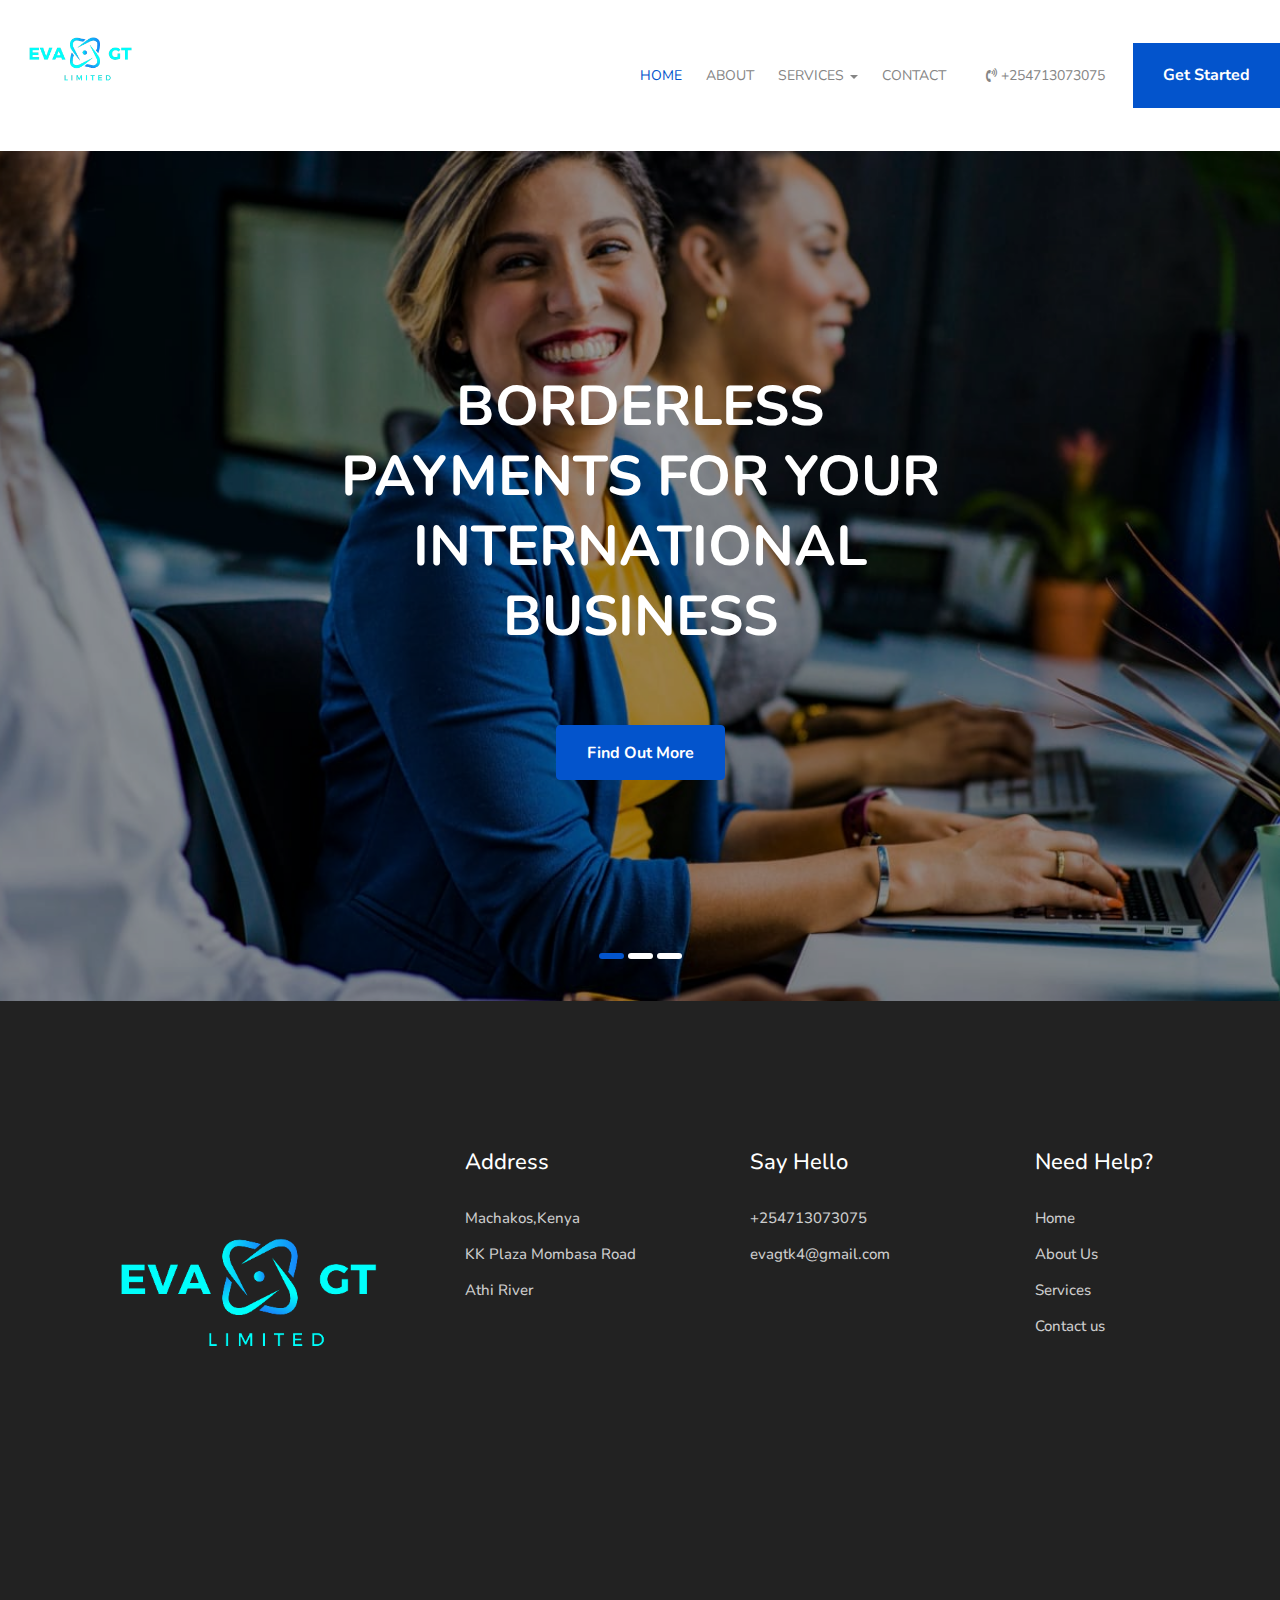
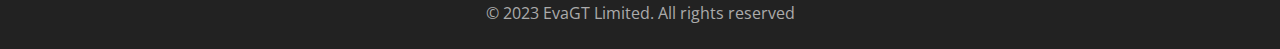
<file: index.html>
<!--
   Author: W3layouts
   Author URL: http://w3layouts.com
-->
<!doctype html>
<html lang="en">
  <head>
    <!-- Required meta tags -->
    <meta charset="utf-8">
    <meta name="viewport" content="width=device-width, initial-scale=1, shrink-to-fit=no">

    <title>EvaGT Limited</title>

    <!-- Template CSS -->
    <link rel="stylesheet" href="assets/css/style-starter.css">
    <link rel="icon" type="image/png" href="assets/images/logo.png">
    <link href="https://fonts.googleapis.com/css?family=Nunito:400,600,700&display=swap" rel="stylesheet">
    <link href="https://fonts.googleapis.com/css?family=Open+Sans&display=swap" rel="stylesheet">
  </head>
  <body id="home">
<section class=" w3l-header-4 header-sticky">
    <header class="absolute-top">
        <div class="container-fluid pr-lg-0">
        <nav class="navbar navbar-expand-lg navbar-light">
            <h1><a class="navbar-brand" href="index.html">
              <logo id="image1">
                <img src="assets/images/logo.png">
           
           </logo>
            </a></h1>
            <button class="navbar-toggler bg-gradient collapsed" type="button" data-toggle="collapse"
                data-target="#navbarNav" aria-controls="navbarNav" aria-expanded="false"
                aria-label="Toggle navigation">
                <span class="fa icon-expand fa-bars"></span>
				<span class="fa icon-close fa-times"></span>
            </button>
      
            <div class="collapse navbar-collapse" id="navbarNav">
                <ul class="navbar-nav ml-auto">
                    <li class="nav-item active">
                        <a class="nav-link" href="index.html">Home <span class="sr-only">(current)</span></a>
                    </li>
                    <li class="nav-item @@about__active">
                        <a class="nav-link" href="about.html">About</a>
                    </li> 
                    <li class="nav-item dropdown @@pages__active">
                        <a class="nav-link dropdown-toggle" href="#" id="navbarDropdown" role="button"
                            data-toggle="dropdown" aria-haspopup="true" aria-expanded="false">
                            Services
                        </a>
                        <div class="dropdown-menu" aria-labelledby="navbarDropdown">
                            <a class="dropdown-item" href="services.html">Services</a>
                        </div>
                    </li>
                    <li class="nav-item @@contact__active">
                        <a class="nav-link" href="contact.html">Contact</a>
                    </li>
                    <li class="nav-item ml-lg-3">
                        <a class="nav-link phone" href="tel:+254713073075"><span class="fa fa-volume-control-phone"></span> +254713073075</a>
                    </li>
                    <li class="nav-item ml-lg-3">
                        <a href="#" class=" book btn btn-style">Get started</a>
                    </li>
                </ul>
            </div>
        </div>

        </nav>
    </div>
      </header>
</section>

<script src="assets/js/jquery-3.3.1.min.js"></script> <!-- Common jquery plugin -->
<!--bootstrap working-->
<script src="assets/js/bootstrap.min.js"></script>
<!-- //bootstrap working-->
<!-- disable body scroll which navbar is in active -->
<script>
$(function () {
  $('.navbar-toggler').click(function () {
    $('body').toggleClass('noscroll');
  })
});
</script>
<!-- disable body scroll which navbar is in active -->

<section class="w3l-main-slider" id="home">
  <!-- main-slider -->
  <div class="companies20-content">
    
    <div class="owl-one owl-carousel owl-theme">
      <div class="item text-center">
        <li>
          <div class="slider-info banner-view bg bg2" data-selector=".bg.bg2">
            <div class="banner-info">
              <div class="container">
                <div class="banner-info-bg mr-auto">
                  <h5>Borderless payments for your international business</h5>
                  <!-- <p>Conse ctetur Lorem ipsum dolor sit amet adipi sicing elit. Quae, velit recu sandae eum necessi tatibus bland itiis adipisci Mollitia placeat modi explicabo voluptatum corporis.</p> -->
                  <a class="btn btn-theme2 mt-md-5 mt-4" href="contact.html">Find out more</a>
                </div>
              </div>
            </div>
          </div>
        </li>
      </div>
      <div class="item text-center">
        <li>
          <div class="slider-info  banner-view banner-top1 bg bg2" data-selector=".bg.bg2">
            <div class="banner-info">
              <div class="container">
                <div class="banner-info-bg mr-auto">
                  <h5>Scalable cross-border payouts for businesses </h5>
                  <!-- <p>Conse ctetur Lorem ipsum dolor sit amet adipi sicing elit. Quae, velit recu sandae eum necessi tatibus bland itiis adipisci Mollitia placeat modi explicabo voluptatum corporis.</p> -->
                   <a class="btn btn-theme2 mt-md-5 mt-4" href="contact.html"> Find out more</a>
                </div>
              </div>
            </div>
          </div>
        </li>
      </div>
      <div class="item text-center">
        <li>
          <div class="slider-info  banner-view banner-top2 bg bg2" data-selector=".bg.bg2">
            <div class="banner-info">
              <div class="container">
                <div class="banner-info-bg mr-auto">
                  <h5>Fast Transaction completion </h5>
                  <!-- <p>Conse ctetur Lorem ipsum dolor sit amet adipi sicing elit. Quae, velit recu sandae eum necessi tatibus bland itiis adipisci Mollitia placeat modi explicabo voluptatum corporis.</p> -->
                   <a class="btn btn-theme2 mt-md-5 mt-4" href="contact.html"> Find out more</a>
                </div>
              </div>
            </div>
          </div>
        </li>
      </div>
    </div>
  </div>
  <script src="assets/js/owl.carousel.js"></script>
  <!-- script for -->
  <script>
    $(document).ready(function () {
      $('.owl-one').owlCarousel({
        loop: true,
        margin: 0,
        nav: false,
        responsiveClass: true,
        autoplay: false,
        autoplayTimeout: 5000,
        autoplaySpeed: 1000,
        autoplayHoverPause: false,
        responsive: {
          0: {
            items: 1,
            nav: false
          },
          480: {
            items: 1,
            nav: false
          },
          667: {
            items: 1,
            nav: true
          },
          1000: {
            items: 1,
            nav: true
          }
        }
      })
    })
  </script>
  <!-- //script -->
  <!-- /main-slider -->
</section>






<section class="w3l-footer-29-main"><br><br><br><br>
	<div class="footer-29 py-5">
	  <div class="container">
		<div class="row footer-top-29">
		  <div class="col-lg-4 col-md-6 col-sm-8 footer-list-29 footer-1">
			<div class="left-side">
				<h2><a href="index.html" class="footer-logo"> 
          <logo id="image1">
          <img src="assets/images/logo.png">
     
     </logo></a></h2>
				
			</div>
		  </div>
		  <div class="col-lg-3 col-md-3 col-sm-4 footer-list-29 footer-2 ">
			<ul>
				<h6 class="footer-title-29">Address</h6>
				<li><a href="#page">Machakos,Kenya</a></li>
				<li><a href="#page">KK Plaza Mombasa Road</a></li>
				<li><a href="#page">Athi River</a></li>
				
			  </ul>
		  </div>
		  <div class="col-lg-3 col-md-3 col-sm-6 footer-list-29 footer-2 ">
			<ul>
				<h6 class="footer-title-29">Say Hello</h6>
				<li><a href="tel:+254713073075">+254713073075</a></li>
          <li><a href="evagtk4@gmail.com" class="mail">evagtk4@gmail.com</a></li>
			  </ul>
		  </div>
		  <div class="col-lg-2 col-md-3 col-sm-6 footer-list-29 footer-2 ">
			<ul>
				<h6 class="footer-title-29">Need Help?</h6>
				<li><a href="index.html">Home</a></li>
				<li><a href="about.html">About Us</a></li>
				<li><a href="services.html">Services</a></li>
				<li><a href="contact.html">Contact us</a></li>
			  </ul>
		  </div>
		</div>
	</div>
  </section>
  <section class="w3l-footer-29-main w3l-copyright">
	<div class="container">
	  <div class=" bottom-copies text-center">
      <p class="copy-footer-29">© 2023 EvaGT Limited. All rights reserved</p>
	  </div>
	</div>
  </section>
<!-- move top -->
<button onclick="topFunction()" id="movetop" title="Go to top">
	<span class="fa fa-long-arrow-up"></span>
</button>
<script>
	// When the user scrolls down 20px from the top of the document, show the button
	window.onscroll = function () {
		scrollFunction()
	};

	function scrollFunction() {
		if (document.body.scrollTop > 20 || document.documentElement.scrollTop > 20) {
			document.getElementById("movetop").style.display = "block";
		} else {
			document.getElementById("movetop").style.display = "none";
		}
	}

	// When the user clicks on the button, scroll to the top of the document
	function topFunction() {
		document.body.scrollTop = 0;
		document.documentElement.scrollTop = 0;
	}
</script>
<!-- /move top -->
</body>

</html>
</file>
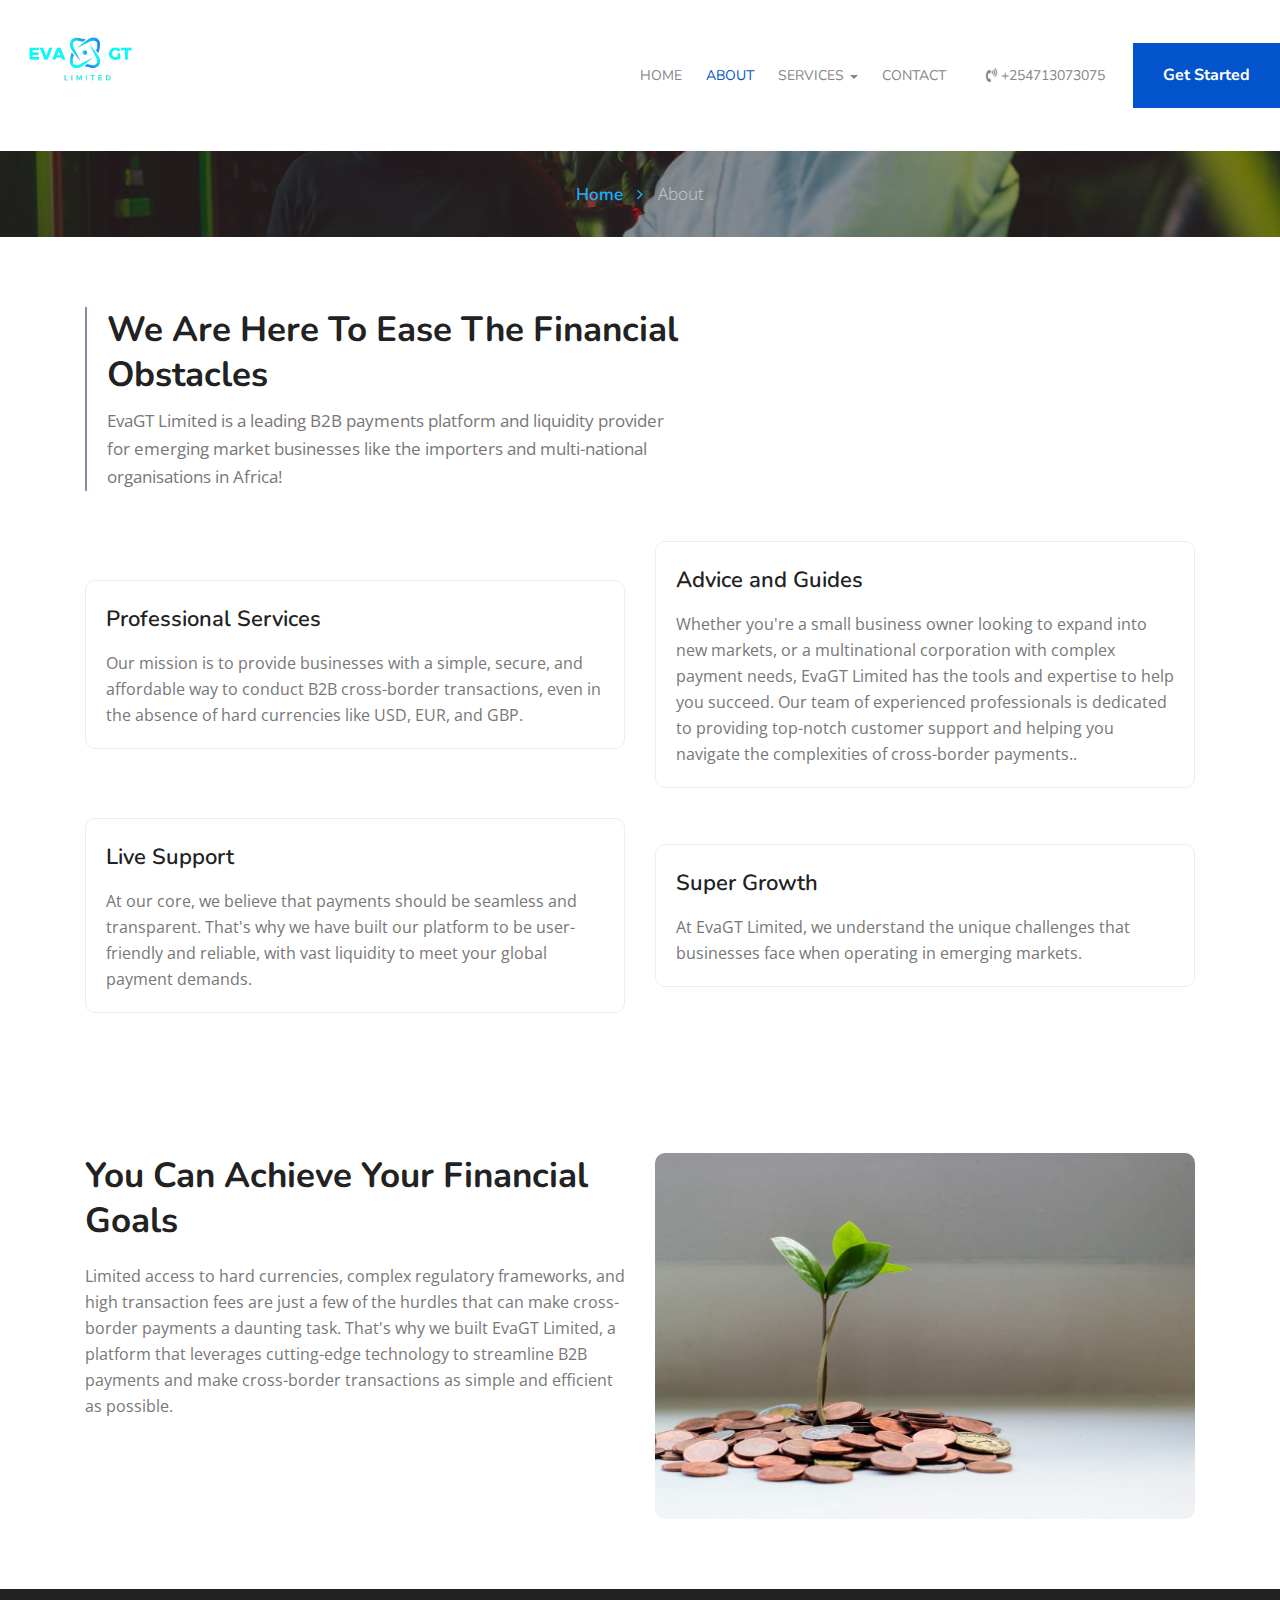
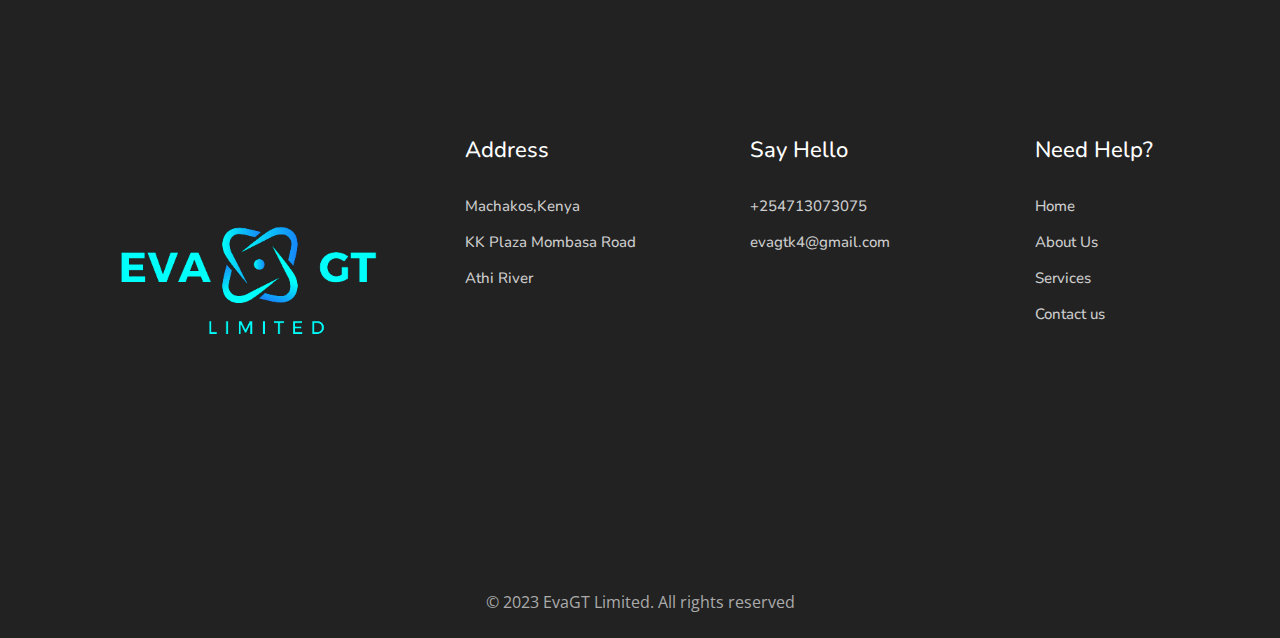
<file: about.html>
<!--
   Author: W3layouts
   Author URL: http://w3layouts.com
-->
<!doctype html>
<html lang="en">
  <head>
    <!-- Required meta tags -->
    <meta charset="utf-8">
    <meta name="viewport" content="width=device-width, initial-scale=1, shrink-to-fit=no">

    <title>EvaGT Limited</title>

    <!-- Template CSS -->
    <link rel="stylesheet" href="assets/css/style-starter.css">
    <link rel="icon" type="image/png" href="assets/images/logo.png">
    <link href="https://fonts.googleapis.com/css?family=Nunito:400,600,700&display=swap" rel="stylesheet">
    <link href="https://fonts.googleapis.com/css?family=Open+Sans&display=swap" rel="stylesheet">
  </head>
  <body id="home">
<section class=" w3l-header-4 header-sticky">
    <header class="absolute-top">
        <div class="container-fluid pr-lg-0">
        <nav class="navbar navbar-expand-lg navbar-light">
            <h1><a class="navbar-brand" href="index.html"> <logo id="image1">
              <img src="assets/images/logo.png">
         
         </logo></a></h1>
            <button class="navbar-toggler bg-gradient collapsed" type="button" data-toggle="collapse"
                data-target="#navbarNav" aria-controls="navbarNav" aria-expanded="false"
                aria-label="Toggle navigation">
                <span class="fa icon-expand fa-bars"></span>
				<span class="fa icon-close fa-times"></span>
            </button>
      
            <div class="collapse navbar-collapse" id="navbarNav">
                <ul class="navbar-nav ml-auto">
                    <li class="nav-item @@home__active">
                        <a class="nav-link" href="index.html">Home <span class="sr-only">(current)</span></a>
                    </li>
                    <li class="nav-item active">
                        <a class="nav-link" href="about.html">About</a>
                    </li> 
                    <li class="nav-item dropdown @@pages__active">
                        <a class="nav-link dropdown-toggle" href="#" id="navbarDropdown" role="button"
                            data-toggle="dropdown" aria-haspopup="true" aria-expanded="false">
                            Services
                        </a>
                        <div class="dropdown-menu" aria-labelledby="navbarDropdown">
                            <a class="dropdown-item" href="services.html">Services</a>
                        </div>
                    </li>
                    <li class="nav-item @@contact__active">
                        <a class="nav-link" href="contact.html">Contact</a>
                    </li>
                    <li class="nav-item ml-lg-3">
                        <a class="nav-link phone" href="tel:+254713073075"><span class="fa fa-volume-control-phone"></span> +254713073075</a>
                    </li>
                    <li class="nav-item ml-lg-3">
                        <a href="#" class=" book btn btn-style">Get started</a>
                    </li>
                </ul>
            </div>
        </div>

        </nav>
    </div>
      </header>
</section>

<script src="assets/js/jquery-3.3.1.min.js"></script> <!-- Common jquery plugin -->
<!--bootstrap working-->
<script src="assets/js/bootstrap.min.js"></script>
<!-- //bootstrap working-->
<!-- disable body scroll which navbar is in active -->
<script>
$(function () {
  $('.navbar-toggler').click(function () {
    $('body').toggleClass('noscroll');
  })
});
</script>
<!-- disable body scroll which navbar is in active -->


<!-- breadcrumbs -->
    <section class="w3l-inner-banner-main">
        <div class="about-inner about editContent">
            <div class="container">   
            <div class="breadcrumbs-sub">
                <ul class="breadcrumbs-custom-path">
                    <li class="right-side propClone"><a href="index.html" class="editContent">Home <span class="fa fa-angle-right" aria-hidden="true"></span></a> <p></li>
                    <li class="active editContent">About</li>
                </ul>
            </div>
</div>

   </div>
    </section>
<!-- breadcrumbs //-->

<section class="w3l-content-with-photo-4"  id="about">
    <div class="content-with-photo4-block editContent">
        <div class="container">
            <div class="main-titles-head ">
                <h3 class="header-name editContent">
					We are here to ease the financial obstacles
                </h3>
                <p class="tiltle-para editContent ">EvaGT Limited is a leading B2B payments platform and liquidity provider for emerging market businesses like the importers and multi-national organisations in Africa!</p>
            </div>
            <div class="cwp4-two row">
                <div class="cwp4-text col-lg-6 col-md-6">
                    <div class="posivtion-grid editContent">
                    <h3 class="editContent"><a href="#page">Professional Services</a>
                        </h3>
                    <p class="para editContent">Our mission is to provide businesses with a simple, secure, and affordable way to conduct B2B cross-border transactions, even in the absence of hard currencies like USD, EUR, and GBP.
</p>
        </div>
        </div>
                <div class="cwp4-text col-lg-6 col-md-6 ">
                    <div class="posivtion-grid editContent">
                    <h3 class="editContent"><a href="#page">Advice and Guides</a></h3>
                    <p class="para editContent">Whether you're a small business owner looking to expand into new markets, or a multinational corporation with complex payment needs, EvaGT Limited has the tools and expertise to help you succeed. Our team of experienced professionals is dedicated to providing top-notch customer support and helping you navigate the complexities of cross-border payments..
</p>
        </div>
        </div>
        <div class="cwp4-text col-lg-6 col-md-6">
            <div class="posivtion-grid editContent">
            <h3 class="editContent"><a href="#page">Live Support</a>
                </h3>
            <p class="para editContent">At our core, we believe that payments should be seamless and transparent. That's why we have built our platform to be user-friendly and reliable, with vast liquidity to meet your global payment demands.
</p><a href="#page"></a>
</div>
</div>
        <div class="cwp4-text col-lg-6 col-md-6">
            <div class="posivtion-grid editContent">
            <h3 class="editContent"><a href="#page">Super Growth</a></h3>
            <p class="para editContent">At EvaGT Limited, we understand the unique challenges that businesses face when operating in emerging markets.
</p>
</div>
</div>
    </div>
</div>
</section>

<section class="w3l-recent-work">
	<div class="jst-two-col">
		<div class="container">
<div class="row">

	<div class="my-bio col-lg-6">
		<h3>You can achieve your financial goals</h3>
	<p class="para mb-3">Limited access to hard currencies, complex regulatory frameworks, and high transaction fees are just a few of the hurdles that can make cross-border payments a daunting task. That's why we built EvaGT Limited, a platform that leverages cutting-edge technology to streamline B2B payments and make cross-border transactions as simple and efficient as possible.
  </p>
	<!-- <p class="para mb-3">Cum quo maiores asperiores sequi error alias mollitia? Voluptatibus impedit aliquid pr Lorem ipsum dolor sit amet consectetur adipisicing elit.inventore deleniti dolore sequi labore similique vitae quae est.</p> -->
	<!-- <a href="about.html" class="action-button btn mt-3">Read more</a> -->
</div>
<div class="col-lg-6 ">
	<img src="assets/images/b4.jpg" alt="product" class="img-responsive about-me">
</div>
</div>
		</div>
	</div>
</section>
<section class="w3l-team-main-6" id="team">
	<!-- /team-grids -->

	<!-- /team-grids -->
</section>
<section class="w3l-footer-29-main"><br><br><br><br>
	<div class="footer-29 py-5">
	  <div class="container">
		<div class="row footer-top-29">
		  <div class="col-lg-4 col-md-6 col-sm-8 footer-list-29 footer-1">
			<div class="left-side">
				<h2><a href="index.html" class="footer-logo"> 
          <logo id="image1">
          <img src="assets/images/logo.png">
     
     </logo></a></h2>
				
			</div>
		  </div>
		  <div class="col-lg-3 col-md-3 col-sm-4 footer-list-29 footer-2 ">
			<ul>
				<h6 class="footer-title-29">Address</h6>
				<li><a href="#page">Machakos,Kenya</a></li>
				<li><a href="#page">KK Plaza Mombasa Road</a></li>
				<li><a href="#page">Athi River</a></li>
				
			  </ul>
		  </div>
		  <div class="col-lg-3 col-md-3 col-sm-6 footer-list-29 footer-2 ">
			<ul>
				<h6 class="footer-title-29">Say Hello</h6>
				<li><a href="tel:+254713073075">+254713073075</a></li>
          <li><a href="evagtk4@gmail.com" class="mail">evagtk4@gmail.com</a></li>
			  </ul>
		  </div>
		  <div class="col-lg-2 col-md-3 col-sm-6 footer-list-29 footer-2 ">
			<ul>
				<h6 class="footer-title-29">Need Help?</h6>
				<li><a href="index.html">Home</a></li>
				<li><a href="about.html">About Us</a></li>
				<li><a href="services.html">Services</a></li>
				<li><a href="contact.html">Contact us</a></li>
			  </ul>
		  </div>
		</div>
	</div>
  </section>
  <section class="w3l-footer-29-main w3l-copyright">
	<div class="container">
	  <div class=" bottom-copies text-center">
      <p class="copy-footer-29">© 2023 EvaGT Limited. All rights reserved</p>
	  </div>
	</div>
  </section>
<!-- move top -->
<button onclick="topFunction()" id="movetop" title="Go to top">
	<span class="fa fa-long-arrow-up"></span>
</button>
<script>
	// When the user scrolls down 20px from the top of the document, show the button
	window.onscroll = function () {
		scrollFunction()
	};

	function scrollFunction() {
		if (document.body.scrollTop > 20 || document.documentElement.scrollTop > 20) {
			document.getElementById("movetop").style.display = "block";
		} else {
			document.getElementById("movetop").style.display = "none";
		}
	}

	// When the user clicks on the button, scroll to the top of the document
	function topFunction() {
		document.body.scrollTop = 0;
		document.documentElement.scrollTop = 0;
	}
</script>
<!-- /move top -->
</body>

</html>
</file>
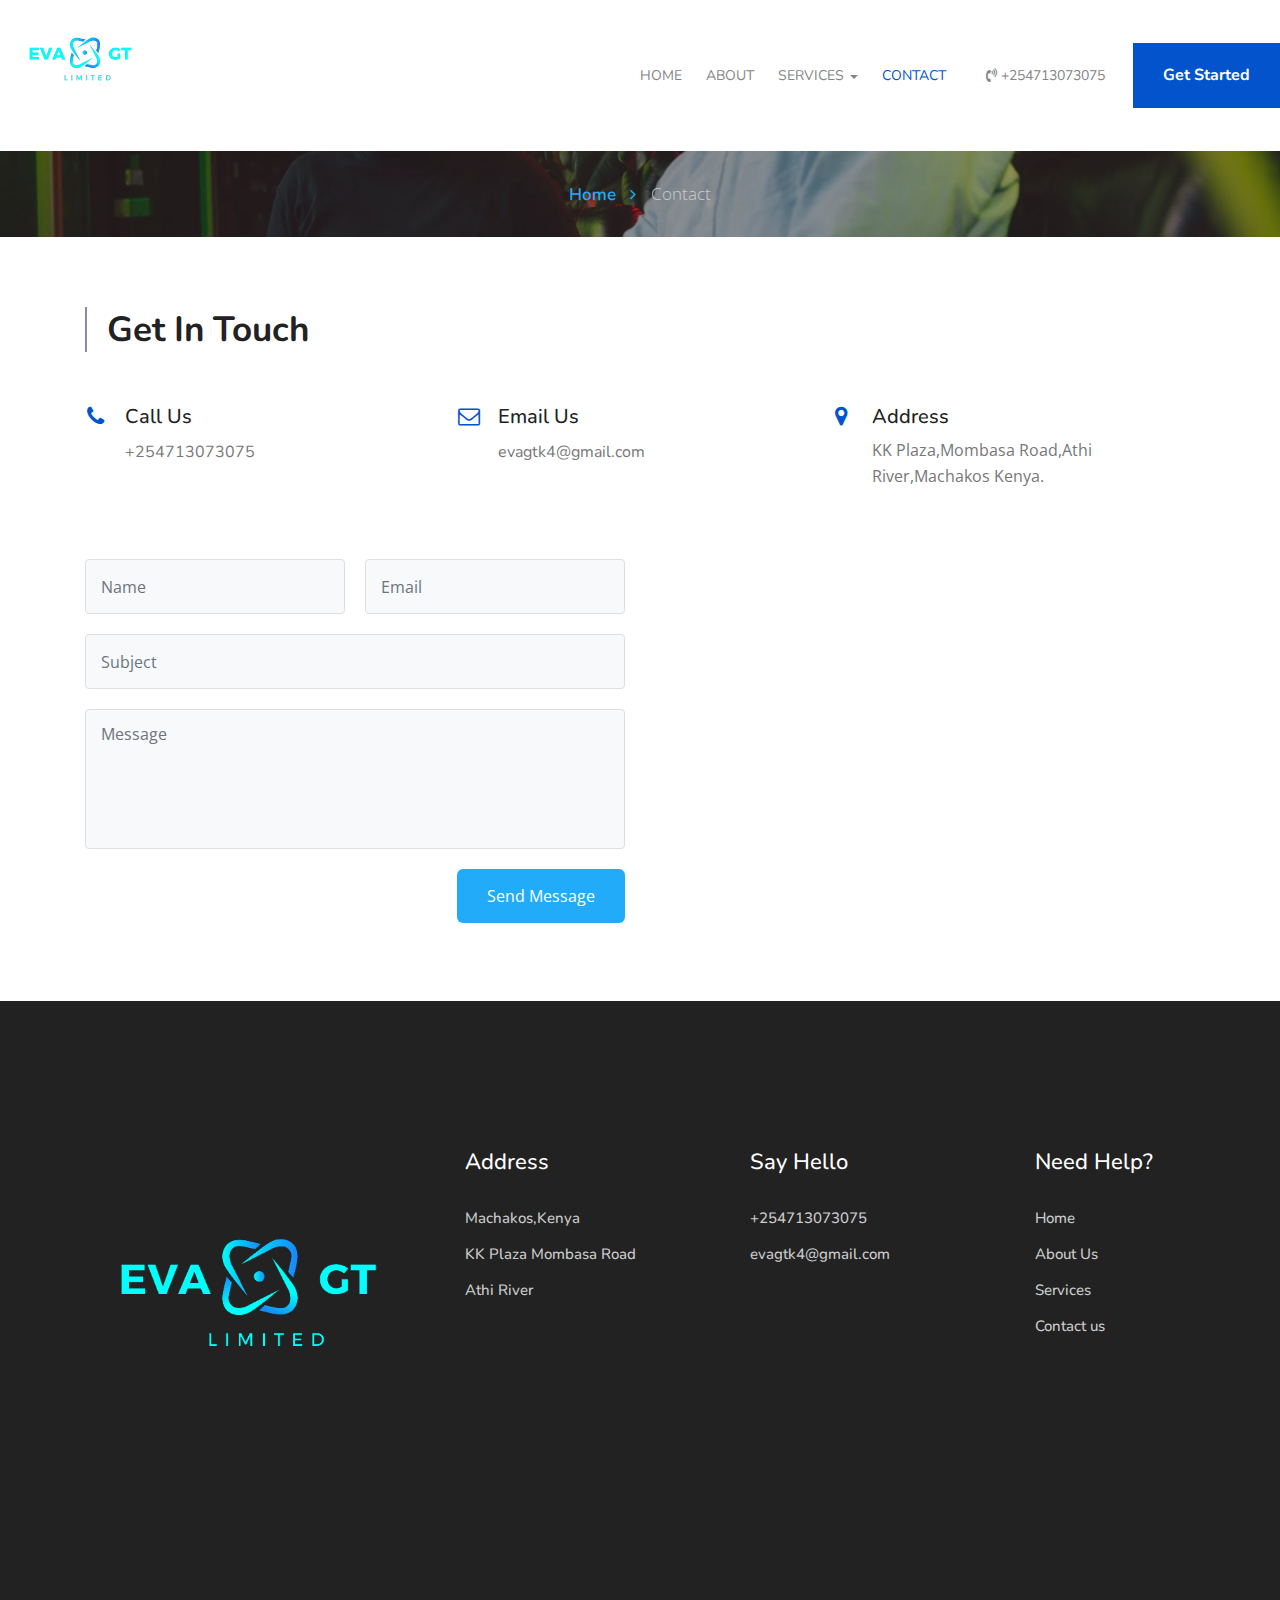
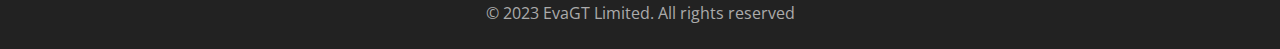
<file: contact.html>
<!--
   Author: W3layouts
   Author URL: http://w3layouts.com
-->
<!doctype html>
<html lang="en">
  <head>
    <!-- Required meta tags -->
    <meta charset="utf-8">
    <meta name="viewport" content="width=device-width, initial-scale=1, shrink-to-fit=no">

    <title>EvaGT Limited</title>

    <!-- Template CSS -->
    <link rel="stylesheet" href="assets/css/style-starter.css">
    <link rel="icon" type="image/png" href="assets/images/logo.png">
    <link href="https://fonts.googleapis.com/css?family=Nunito:400,600,700&display=swap" rel="stylesheet">
    <link href="https://fonts.googleapis.com/css?family=Open+Sans&display=swap" rel="stylesheet">
  </head>
  <body id="home">
<section class=" w3l-header-4 header-sticky">
    <header class="absolute-top">
        <div class="container-fluid pr-lg-0">
        <nav class="navbar navbar-expand-lg navbar-light">
            <h1><a class="navbar-brand" href="index.html"> <logo id="image1">
                <img src="assets/images/logo.png">
           
           </logo></a></h1>
            <button class="navbar-toggler bg-gradient collapsed" type="button" data-toggle="collapse"
                data-target="#navbarNav" aria-controls="navbarNav" aria-expanded="false"
                aria-label="Toggle navigation">
                <span class="fa icon-expand fa-bars"></span>
				<span class="fa icon-close fa-times"></span>
            </button>
      
            <div class="collapse navbar-collapse" id="navbarNav">
                <ul class="navbar-nav ml-auto">
                    <li class="nav-item @@home__active">
                        <a class="nav-link" href="index.html">Home <span class="sr-only">(current)</span></a>
                    </li>
                    <li class="nav-item @@about__active">
                        <a class="nav-link" href="about.html">About</a>
                    </li> 
                    <li class="nav-item dropdown @@pages__active">
                        <a class="nav-link dropdown-toggle" href="#" id="navbarDropdown" role="button"
                            data-toggle="dropdown" aria-haspopup="true" aria-expanded="false">
                            Services
                        </a>
                        <div class="dropdown-menu" aria-labelledby="navbarDropdown">
                            <a class="dropdown-item" href="services.html">Services</a>
                        </div>
                    </li>
                    <li class="nav-item active">
                        <a class="nav-link" href="contact.html">Contact</a>
                    </li>
                    <li class="nav-item ml-lg-3">
                        <a class="nav-link phone" href="tel:+254713073075"><span class="fa fa-volume-control-phone"></span> +254713073075</a>
                    </li>
                    <li class="nav-item ml-lg-3">
                        <a href="#" class=" book btn btn-style">Get started</a>
                    </li>
                </ul>
            </div>
        </div>

        </nav>
    </div>
      </header>
</section>

<script src="assets/js/jquery-3.3.1.min.js"></script> <!-- Common jquery plugin -->
<!--bootstrap working-->
<script src="assets/js/bootstrap.min.js"></script>
<!-- //bootstrap working-->
<!-- disable body scroll which navbar is in active -->
<script>
$(function () {
  $('.navbar-toggler').click(function () {
    $('body').toggleClass('noscroll');
  })
});
</script>
<!-- disable body scroll which navbar is in active -->


<!-- breadcrumbs -->
<section class="w3l-inner-banner-main">
    <div class="about-inner contact">
        <div class="breadcrumbs-sub">
            <ul class="breadcrumbs-custom-path">
                <li class="right-side propClone"><a href="index.html" class="editContent">Home <span class="fa fa-angle-right" aria-hidden="true"></span></a> <p></li>
                <li class="active editContent">
                    Contact</li>
            </ul>
            </div>
</div>
</div>
</section>
<!-- breadcrumbs //-->

<section class="w3l-contact-info-main" id="contact">
    <div class="contact-sec	editContent">
        <div class="container">
            <div class="main-titles-head">
                <h3 class="header-name editContent">
                    Get In Touch
                </h3>
                <!-- <p class="tiltle-para editContent">Lorem ipsum dolor sit amet consectetur, adipisicing elit. Hic fuga sit illo modi aut aspernatur tempore laboriosam saepe dolores eveniet.</p> -->
            </div>
            <div class="d-grid contact-view">
                <div class="cont-details">
                    <div class="cont-top">
                        <div class="cont-left text-center">
                            <span class="fa fa-phone text-primary"></span>
                        </div>
                        <div class="cont-right">
                            <h6>Call Us</h6>
                            <p class="para"><a href="tel:+254713073075">+254713073075</a></p>
                        </div>
                    </div>
                    <div class="cont-top margin-up">
                        <div class="cont-left text-center">
                            <span class="fa fa-envelope-o text-primary"></span>
                        </div>
                        <div class="cont-right">
                            <h6>Email Us</h6>
                            <p class="para"><a href="mailto:evagtk4@gmail.com" class="mail">evagtk4@gmail.com</a></p>
                        </div>
                    </div>
                    <div class="cont-top margin-up">
                        <div class="cont-left text-center">
                            <span class="fa fa-map-marker text-primary"></span>
                        </div>
                        <div class="cont-right">
                            <h6>Address</h6>
                            <p class="para">KK Plaza,Mombasa Road,Athi River,Machakos Kenya.</p>
                        </div>
                    </div>
                </div>
                <div class="row">
                <div class="map-content-9 col-lg-6">
                    <form action="" method="">
                        <div class="twice-two">
                            <input type="text" class="form-control" name="w3lName" id="w3lName" placeholder="Name" required="">
                            <input type="email" class="form-control" name="w3lSender" id="w3lSender" placeholder="Email" required="">
                        </div>
                        <div class="twice">
                            <input type="text" class="form-control" name="w3lSubject" id="w3lSubject" placeholder="Subject" required="">
                        </div>
                        <textarea name="w3lMessage" class="form-control" id="w3lMessage" placeholder="Message" required=""></textarea>
                        <button type="submit" class="btn btn-contact">Send Message</button>
                    </form>
                </div>
    <div class="map-iframe col-lg-6">
        <iframe src="https://maps.google.com/maps?q=kk%20plaza%20mombasa%20road&amp;t=&amp;z=13&amp;ie=UTF8&amp;iwloc=&amp;output=embed" width="100%" height="300" frameborder="0" style="border: 0px; pointer-events: none;" allowfullscreen=""></iframe>
    </div>
</div>
    </div></div>
</section>
<section class="w3l-footer-29-main"><br><br><br><br>
	<div class="footer-29 py-5">
	  <div class="container">
		<div class="row footer-top-29">
		  <div class="col-lg-4 col-md-6 col-sm-8 footer-list-29 footer-1">
			<div class="left-side">
				<h2><a href="index.html" class="footer-logo"> 
          <logo id="image1">
          <img src="assets/images/logo.png">
     
     </logo></a></h2>
				
			</div>
		  </div>
		  <div class="col-lg-3 col-md-3 col-sm-4 footer-list-29 footer-2 ">
			<ul>
				<h6 class="footer-title-29">Address</h6>
				<li><a href="#page">Machakos,Kenya</a></li>
				<li><a href="#page">KK Plaza Mombasa Road</a></li>
				<li><a href="#page">Athi River</a></li>
				
			  </ul>
		  </div>
		  <div class="col-lg-3 col-md-3 col-sm-6 footer-list-29 footer-2 ">
			<ul>
				<h6 class="footer-title-29">Say Hello</h6>
				<li><a href="tel:+254713073075">+254713073075</a></li>
          <li><a href="evagtk4@gmail.com" class="mail">evagtk4@gmail.com</a></li>
			  </ul>
		  </div>
		  <div class="col-lg-2 col-md-3 col-sm-6 footer-list-29 footer-2 ">
			<ul>
				<h6 class="footer-title-29">Need Help?</h6>
				<li><a href="index.html">Home</a></li>
				<li><a href="about.html">About Us</a></li>
				<li><a href="services.html">Services</a></li>
				<li><a href="contact.html">Contact us</a></li>
			  </ul>
		  </div>
		</div>
	</div>
  </section>
  <section class="w3l-footer-29-main w3l-copyright">
	<div class="container">
	  <div class=" bottom-copies text-center">
		<p class="copy-footer-29">© 2023 EvaGT Limited. All rights reserved</p>
	  </div>
	</div>
  </section>
<!-- move top -->
<button onclick="topFunction()" id="movetop" title="Go to top">
	<span class="fa fa-long-arrow-up"></span>
</button>
<script>
	// When the user scrolls down 20px from the top of the document, show the button
	window.onscroll = function () {
		scrollFunction()
	};

	function scrollFunction() {
		if (document.body.scrollTop > 20 || document.documentElement.scrollTop > 20) {
			document.getElementById("movetop").style.display = "block";
		} else {
			document.getElementById("movetop").style.display = "none";
		}
	}

	// When the user clicks on the button, scroll to the top of the document
	function topFunction() {
		document.body.scrollTop = 0;
		document.documentElement.scrollTop = 0;
	}
</script>
<!-- /move top -->
</body>

</html>
</file>
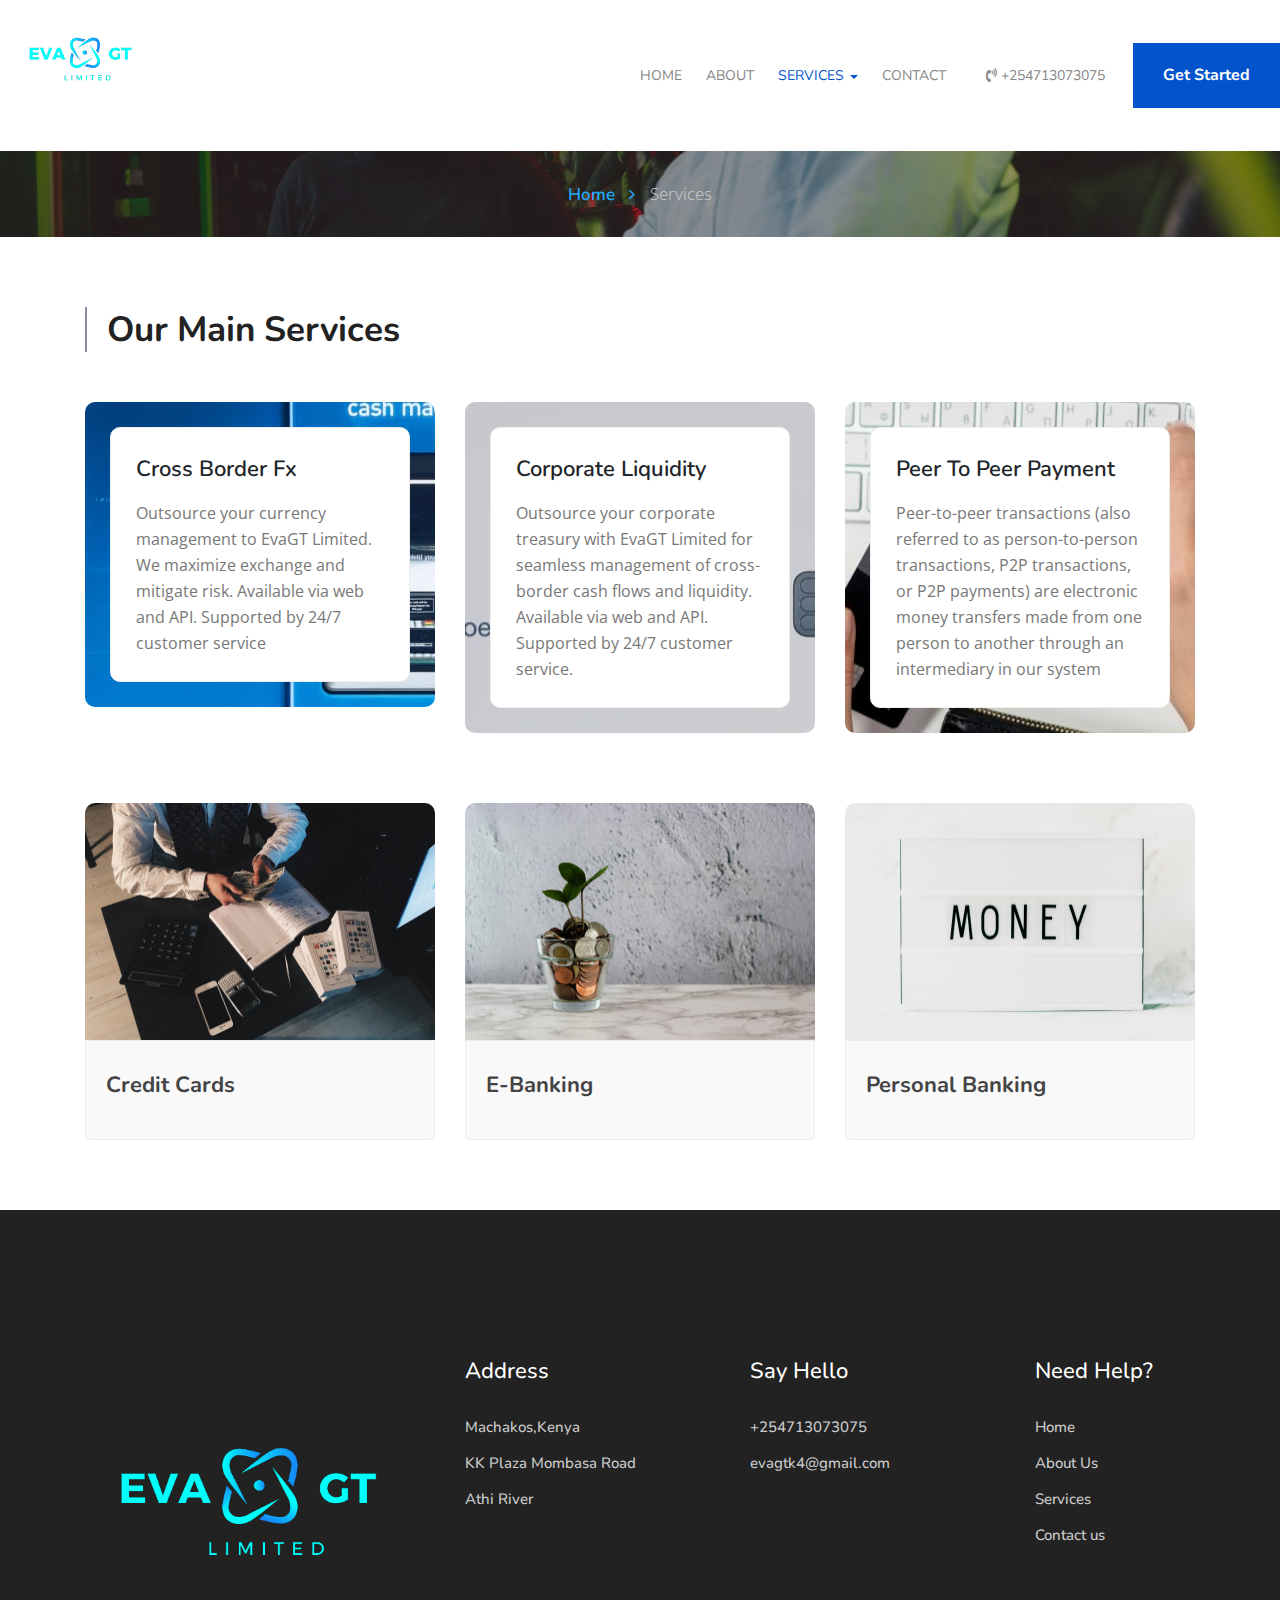
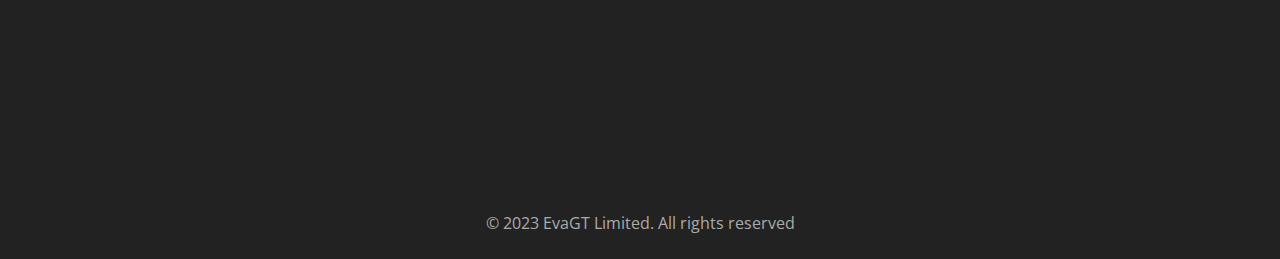
<file: services.html>
<!--
   Author: W3layouts
   Author URL: http://w3layouts.com
-->
<!doctype html>
<html lang="en">
  <head>
    <!-- Required meta tags -->
    <meta charset="utf-8">
    <meta name="viewport" content="width=device-width, initial-scale=1, shrink-to-fit=no">

    <title>EvaGT Limited</title>

    <!-- Template CSS -->
    <link rel="stylesheet" href="assets/css/style-starter.css">
    <link rel="icon" type="image/png" href="assets/images/logo.png">
    <link href="https://fonts.googleapis.com/css?family=Nunito:400,600,700&display=swap" rel="stylesheet">
    <link href="https://fonts.googleapis.com/css?family=Open+Sans&display=swap" rel="stylesheet">
  </head>
  <body id="home">
<section class=" w3l-header-4 header-sticky">
    <header class="absolute-top">
        <div class="container-fluid pr-lg-0">
        <nav class="navbar navbar-expand-lg navbar-light">
            <h1><a class="navbar-brand" href="index.html"> <logo id="image1">
                <img src="assets/images/logo.png">
           
           </logo></a></h1>
            <button class="navbar-toggler bg-gradient collapsed" type="button" data-toggle="collapse"
                data-target="#navbarNav" aria-controls="navbarNav" aria-expanded="false"
                aria-label="Toggle navigation">
                <span class="fa icon-expand fa-bars"></span>
				<span class="fa icon-close fa-times"></span>
            </button>
      
            <div class="collapse navbar-collapse" id="navbarNav">
                <ul class="navbar-nav ml-auto">
                    <li class="nav-item @@home__active">
                        <a class="nav-link" href="index.html">Home <span class="sr-only">(current)</span></a>
                    </li>
                    <li class="nav-item @@about__active">
                        <a class="nav-link" href="about.html">About</a>
                    </li> 
                    <li class="nav-item dropdown active">
                        <a class="nav-link dropdown-toggle" href="#" id="navbarDropdown" role="button"
                            data-toggle="dropdown" aria-haspopup="true" aria-expanded="false">
                            Services
                        </a>
                        <div class="dropdown-menu" aria-labelledby="navbarDropdown">
                            <a class="dropdown-item" href="services.html">Services</a>
                        </div>
                    </li>
                    <li class="nav-item @@contact__active">
                        <a class="nav-link" href="contact.html">Contact</a>
                    </li>
                    <li class="nav-item ml-lg-3">
                        <a class="nav-link phone" href="tel:+254713073075"><span class="fa fa-volume-control-phone"></span> +254713073075</a>
                    </li>
                    <li class="nav-item ml-lg-3">
                        <a href="#" class=" book btn btn-style">Get started</a>
                    </li>
                </ul>
            </div>
        </div>

        </nav>
    </div>
      </header>
</section>

<script src="assets/js/jquery-3.3.1.min.js"></script> <!-- Common jquery plugin -->
<!--bootstrap working-->
<script src="assets/js/bootstrap.min.js"></script>
<!-- //bootstrap working-->
<!-- disable body scroll which navbar is in active -->
<script>
$(function () {
  $('.navbar-toggler').click(function () {
    $('body').toggleClass('noscroll');
  })
});
</script>
<!-- disable body scroll which navbar is in active -->


<!-- breadcrumbs -->
<section class="w3l-inner-banner-main">
    <div class="about-inner services editContent">
        <div class="container">   

        <div class="breadcrumbs-sub">
            <ul class="breadcrumbs-custom-path">
                <li class="right-side propClone"><a href="index.html" class="editContent">Home <span class="fa fa-angle-right" aria-hidden="true"></span></a> <p></li>
                <li class="active editContent">Services</li>
            </ul>
            </div>
</div>
</div>
</section>
<!-- breadcrumbs //-->
<section class="w3l-recent-work-hobbies" id="services"> 
    <div class="recent-work editContent">
        <div class="container">
            <div class="main-titles-head ">
                <h3 class="header-name editContent">
					Our Main Services
                </h3>
                <!-- <p class="tiltle-para editContent ">Lorem ipsum dolor sit amet consectetur, adipisicing elit. Hic fuga sit illo modi aut aspernatur tempore laboriosam saepe dolores eveniet.</p> -->
            </div>
            <div class="row about-about">
                <div class="col-lg-4 col-md-6 propClone">
                    <div class="about-grids editContent one-image">
                        <div class="color-white">
                        <h5><a href="#page" class="editContent">Cross Border fx</a></h5>
                        <p class="para editContent">Outsource your currency management to EvaGT Limited. We maximize exchange and mitigate risk. Available via web and API. Supported by 24/7 customer service</p>
                    </div>
                </div>
                </div>
                <div class="col-lg-4 col-md-6 propClone about-line-top ">
                    <div class="about-grids editContent two-image">
                        <div class="color-white">
                        <h5><a href="#page" class="editContent">Corporate liquidity</a></h5>
                        <p class="para editContent">Outsource your corporate treasury with EvaGT Limited for seamless management of cross-border cash flows and liquidity. Available via web and API. Supported by 24/7 customer service.</p>
                    </div>
                </div>
                </div>
                <div class="col-lg-4 col-md-6 propClone about-line-top ">
                    <div class="about-grids editContent three-image">
                        <div class="color-white">
                        <h5><a href="#page" class="editContent">Peer to Peer payment</a></h5>
                        <p class="para editContent">Peer-to-peer transactions (also referred to as person-to-person transactions, P2P transactions, or P2P payments) are electronic money transfers made from one person to another through an intermediary in our system </p>
                    </div>
                </div>
                </div>
            </div>
             
        </div>
    </div>
</section>
<section class="w3l-services-two" id="services">
    <div class="service-single-page editContent">
        <div class="container">
<div class="row">
    <div class="col-lg-4 col-md-6 column mt-lg-0 mt-sm-5 mt-4">
        <a href="#url" class="zoom">
            <img src="assets/images/b2.jpg" class="img-fluid" alt="">
            </a><div class="service-info"><a href="#url" class="zoom">
                <h4 class="course">Credit Cards</h4>
                <!-- <p class="para">Sit amet consect etur adipi sicing elit. Rem quib usdam corporis, dolores quos, nobis</p> -->
                </a>
            </div>
        
    </div>
    <div class="col-lg-4 col-md-6 column mt-lg-0 mt-sm-5 mt-4">
        <a href="#url" class="zoom">
            <img src="assets/images/b1.jpg" class="img-fluid" alt="">
            </a><div class="service-info">
                <a href="#url" class="zoom">
                <h4 class="course">E-Banking</h4>
                <!-- <p class="para">Sit amet consect etur adipi sicing elit. Rem quib usdam corporis, dolores quos, nobis</p> -->
                </a>
            </div>
        
    </div>
    <div class="col-lg-4 col-md-6 column mt-lg-0 mt-sm-5 mt-4">
        <a href="#url" class="zoom">
            <img src="assets/images/b3.jpg" class="img-fluid" alt="">
            </a><div class="service-info"><a href="#url" class="zoom">
                <h4 class="course">Personal Banking</h4>
                <!-- <p class="para">Sit amet consect etur adipi sicing elit. Rem quib usdam corporis, dolores quos, nobis</p> -->
                </a>
            </div>
        
    </div>
        </div>
    </div>
</div>
</section>
<section class="w3l-footer-29-main"><br><br><br><br>
	<div class="footer-29 py-5">
	  <div class="container">
		<div class="row footer-top-29">
		  <div class="col-lg-4 col-md-6 col-sm-8 footer-list-29 footer-1">
			<div class="left-side">
				<h2><a href="index.html" class="footer-logo"> 
          <logo id="image1">
          <img src="assets/images/logo.png">
     
     </logo></a></h2>
				
			</div>
		  </div>
		  <div class="col-lg-3 col-md-3 col-sm-4 footer-list-29 footer-2 ">
			<ul>
				<h6 class="footer-title-29">Address</h6>
				<li><a href="#page">Machakos,Kenya</a></li>
				<li><a href="#page">KK Plaza Mombasa Road</a></li>
				<li><a href="#page">Athi River</a></li>
				
			  </ul>
		  </div>
		  <div class="col-lg-3 col-md-3 col-sm-6 footer-list-29 footer-2 ">
			<ul>
				<h6 class="footer-title-29">Say Hello</h6>
				<li><a href="tel:+254713073075">+254713073075</a></li>
          <li><a href="evagtk4@gmail.com" class="mail">evagtk4@gmail.com</a></li>
			  </ul>
		  </div>
		  <div class="col-lg-2 col-md-3 col-sm-6 footer-list-29 footer-2 ">
			<ul>
				<h6 class="footer-title-29">Need Help?</h6>
				<li><a href="index.html">Home</a></li>
				<li><a href="about.html">About Us</a></li>
				<li><a href="services.html">Services</a></li>
				<li><a href="contact.html">Contact us</a></li>
			  </ul>
		  </div>
		</div>
	</div>
  </section>
  <section class="w3l-footer-29-main w3l-copyright">
	<div class="container">
	  <div class=" bottom-copies text-center">
		<p class="copy-footer-29">© 2023 EvaGT Limited. All rights reserved</p>
	  </div>
	</div>
  </section>
<!-- move top -->
<button onclick="topFunction()" id="movetop" title="Go to top">
	<span class="fa fa-long-arrow-up"></span>
</button>
<script>
	// When the user scrolls down 20px from the top of the document, show the button
	window.onscroll = function () {
		scrollFunction()
	};

	function scrollFunction() {
		if (document.body.scrollTop > 20 || document.documentElement.scrollTop > 20) {
			document.getElementById("movetop").style.display = "block";
		} else {
			document.getElementById("movetop").style.display = "none";
		}
	}

	// When the user clicks on the button, scroll to the top of the document
	function topFunction() {
		document.body.scrollTop = 0;
		document.documentElement.scrollTop = 0;
	}
</script>
<!-- /move top -->
</body>

</html>
</file>
